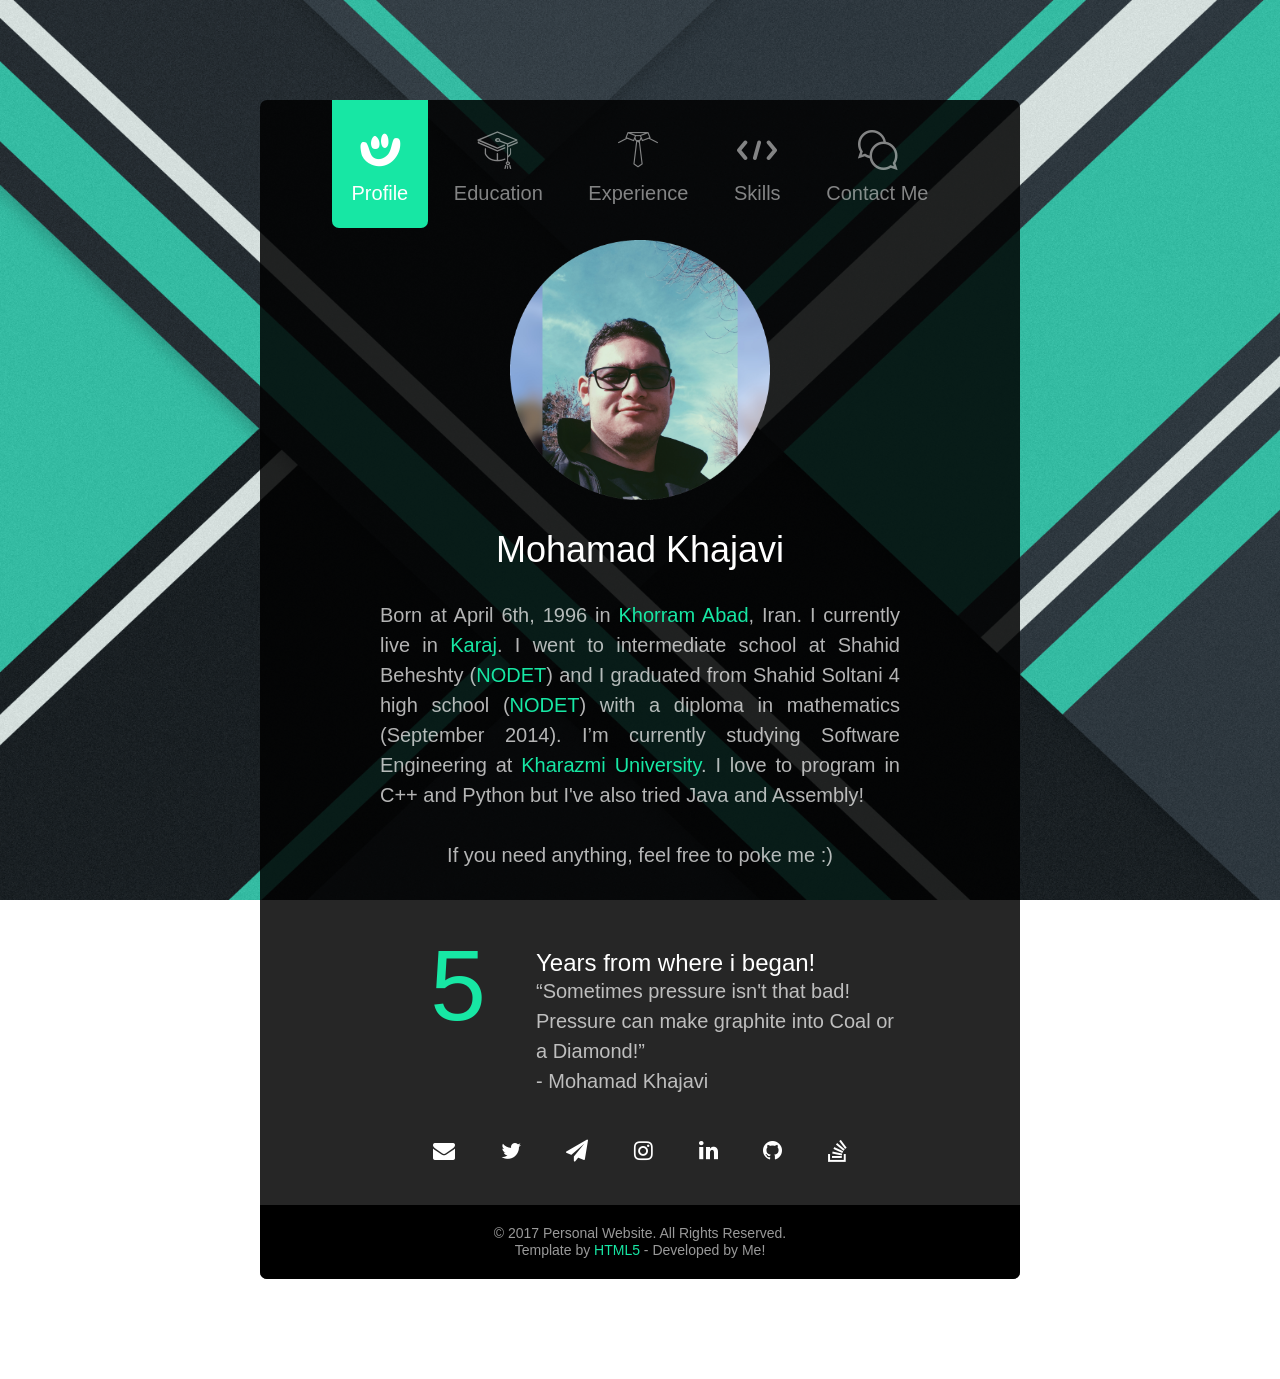
<file: __Old Versions/1 (2017-04-23)/index.html>
<!DOCTYPE html>
<!--[if lt IE 7]>      <html class="no-js lt-ie9 lt-ie8 lt-ie7"> <![endif]-->
<!--[if IE 7]>         <html class="no-js lt-ie9 lt-ie8"> <![endif]-->
<!--[if IE 8]>         <html class="no-js lt-ie9"> <![endif]-->
<!--[if gt IE 8]><!--> <html class="no-js"> <!--<![endif]-->
	<head>
	<meta charset="utf-8">
	<meta http-equiv="X-UA-Compatible" content="IE=edge">
	<title>&mdash; Mohamad Khajavi &mdash;</title>
	<meta name="viewport" content="width=device-width, initial-scale=1">
	<meta name="description" content="Mohamad Khajavi's Personal Website!" />
	<meta name="keywords" content="Mohamad,MohamadKh,MohamadKh75,Khajavi,Personal,Website,Morpheus,Morph,Morphy,محمد,خواجوی,محمدخواجوی" />
	<meta name="robots" content="ALL" />
	<meta name="author" content="MohamadKh75" />

  <!--
	//////////////////////////////////////////////////////

	FREE HTML5 TEMPLATE
	DESIGNED & DEVELOPED by FreeHTML5.co

	Website: 		http://freehtml5.co/
	Email: 			info@freehtml5.co

	//////////////////////////////////////////////////////
	 -->

  	<!-- Facebook and Twitter integration -->
	<meta property="og:title" content=""/>
	<meta property="og:image" content=""/>
	<meta property="og:url" content=""/>
	<meta property="og:site_name" content=""/>
	<meta property="og:description" content=""/>
	<meta name="twitter:title" content="" />
	<meta name="twitter:image" content="" />
	<meta name="twitter:url" content="" />
	<meta name="twitter:card" content="" />


	<link rel="shortcut icon" href="favicon.ico">

	<!-- <link href='https://fonts.googleapis.com/css?family=Work+Sans:400,300,600,400italic,700' rel='stylesheet' type='text/css'> -->

	<!-- Animate.css -->
	<link rel="stylesheet" href="css/animate.css">
	<!-- Icomoon Icon Fonts-->
	<link rel="stylesheet" href="css/icomoon.css">
	<!-- MohamadKh75 Icon Fonts-->
	<link rel="stylesheet" href="css/mohamadkh75.css">
	<!-- Bootstrap  -->
	<link rel="stylesheet" href="css/bootstrap.css">
	<!-- Theme style  -->
	<link rel="stylesheet" href="css/style.css">

	<!-- Modernizr JS -->
	<script src="js/modernizr-2.6.2.min.js"></script>
	<!-- FOR IE9 below -->
	<!--[if lt IE 9]>
	<script src="js/respond.min.js"></script>
	<![endif]-->

	</head>
	<body style="background-image: url(images/bg_img.png);">

	<div id="fh5co-main">
		<div class="fh5co-tab-wrap">
			<ul class="fh5co-tab-menu">
				<li class="active"><a href="#" data-tab="1"><span class="my-icon my-icon-smile"></span><span class="menu-text">Profile</span></a></li>
				<li><a href="#" data-tab="2"><span class="my-icon my-icon-edu"></span><span class="menu-text">Education</span></a></li>
				<li><a href="#" data-tab="3"><span class="my-icon my-icon-tie"></span><span class="menu-text">Experience</span></a></li>
				<li><a href="#" data-tab="4" data-pie="yes"><span class="my-icon my-icon-code"></span><span class="menu-text">Skills</span></a></li>
				<li><a href="#" data-tab="5" data-pie="yes"><span class="my-icon my-icon-contact-us"></span><span class="menu-text">Contact Me</span></a></li>
			</ul>
			<div class="fh5co-tab-content active" data-content="1">
				<div class="fh5co-content-inner text-center">
					<div class="row row-bottom-padded-sm">
						<div class="col-md-12">
							<figure>
								<img src="images/profile_img.png" alt="My Picture" title="It's Me :)" width=50% height=50%>
							</figure>
							<h1>Mohamad Khajavi</h1>
							<p style="text-align:justify">
									Born at April 6th, 1996 in <a href="https://www.google.com/maps/place/Khorramabad,+Lorestan+Province/" title="See it in Google Map!" target="_blank">Khorram Abad</a>, Iran.
									I currently live in <a href="https://www.google.com/maps/place/Karaj,+Alborz+Province/" title="See it in Google Map!" target="_blank">Karaj</a>. I went to intermediate school at Shahid Beheshty (<a title="i.e. National Organization for Development of Exceptional Talents">NODET</a>)
									and I graduated from Shahid Soltani 4 high school (<a title="i.e. National Organization for Development of Exceptional Talents">NODET</a>) with a diploma in mathematics (September 2014).
									I’m currently studying Software Engineering at <a href="http://khu.ac.ir/" title="Official Website" target="_blank">Kharazmi University</a>. I love to program in C++ and Python but I've also tried Java and Assembly!
									<br><center>If you need anything, feel free to poke me :)</center><br>
							</p>
						</div>
					</div>
					<div class="row">
						<div class="col-md-12 fh5co-counter">
							<div class="fh5co-number fh5co-left">5</div>
							<div class="fh5co-text">
								<h3 class="border-bottom">Years from where i began!</h3>
								<p>“Sometimes pressure isn't that bad! Pressure can make graphite into Coal or a Diamond!”<br>- Mohamad Khajavi</p>
							</div>
						</div>
					</div>
					<ul class="fh5co-social">
						<li><a href="mailto:khajavi_mohamad@yahoo.com?Subject=From%20Your%20Site!" title="Email Me!" target="_top"><i class="icon-envelope"></i></a></li>
						<li><a href="https://twitter.com/MohamadKh75" title="Twitter" target="_blank"><i class="icon-twitter"></i></a></li>
						<li><a href="http://t.me/MohamadKh75" title="Telegram" target="_blank"><i class="icon-paper-plane"></i></a></li>
						<li><a href="https://www.instagram.com/MohamadKh75/" title="Instagram" target="_blank"><i class="icon-instagram"></i></a></li>
						<li><a href="https://linkedin.com/in/mohamad-khajavi-30b135b5" title="LinkedIn" target="_blank"><i class="icon-linkedin"></i></a></li>
						<li><a href="http://github.com/MohamadKh75" title="GitHub" target="_blank"><i class="icon-github"></i></a></li>
						<li><a href="http://stackoverflow.com/users/4565015/m-khajavi" title="Stack Overflow" target="_blank"><i class="icon-stack-overflow"></i></a></li>
					</ul>
				</div>
			</div>
			<div class="fh5co-tab-content" data-content="2">
				<div class="fh5co-content-inner">
					<div class="row">
						<div class="col-md-12">
							<p><center>“The more I learn, the more I realize how much I don't know.”</center></p>
							<p>&emsp; &mdash; Albert Einstein<br><br><p>
							<div class="fh5co-feature">
								<div class="fh5co-icon">
									<i class="icon-graduation-cap"></i>
								</div>
								<div class="fh5co-text">
									<h2>2016-2018</h2>
									<p><a>B.S.</a> Software Engineering &mdash; Amirkabir University of Technology &mdash; <a>GPA: 17.2/20</a></p>
								</div>
							</div>

							<div class="fh5co-feature">
								<div class="fh5co-icon">
									<i class="icon-graduation-cap"></i>
								</div>
								<div class="fh5co-text">
									<h2>2014-2016</h2>
									<p><a>B.S.</a> Software Engineering &mdash; Kharazmi University of Tehran &mdash; <a>GPA: 17.6/20</a></p>
								</div>
							</div>

							<div class="fh5co-feature">
								<div class="fh5co-icon">
									<i class="icon-graduation-cap"></i>
								</div>
								<div class="fh5co-text">
									<h2>2013-2014</h2>
									<p><a>Pre-university</a> Physics & Mathematics &mdash; Kamal Pre-university school &mdash; <a>GPA: 19.50/20</a></p>
								</div>
							</div>

							<div class="fh5co-feature">
								<div class="fh5co-icon">
									<i class="icon-graduation-cap"></i>
								</div>
								<div class="fh5co-text">
									<h2>2011-2013</h2>
									<p><a>Diploma</a> Physics & Mathematics &mdash; Kamal Highschool &mdash; <a>GPA: 19.54/20</a></p>
								</div>
							</div>
						</div>

					</div>
				</div>
			</div>
			<div class="fh5co-tab-content" data-content="3">
				<div class="fh5co-content-inner">
					<div class="row">
						<div class="col-md-12">
							<p><center>I have the privilege to work with these cool companies.<br><br></center></p>
							<div class="fh5co-feature">
								<div class="fh5co-icon">
									<i class="icon-black-tie"></i>
								</div>
								<div class="fh5co-text">
									<h2>2008 - Present</h2>
									<h3>XYZ Inc.</h3>
									<p>Far far away, behind the word mountains, far from the countries.</p>
								</div>
							</div>

							<div class="fh5co-feature">
								<div class="fh5co-icon">
									<i class="icon-black-tie"></i>
								</div>
								<div class="fh5co-text">
									<h2>2004-2008</h2>
									<h3>Previous Ltd Co.</h3>
									<p>Far far away, behind the word mountains, far from the countries.</p>
								</div>
							</div>

							<div class="fh5co-feature">
								<div class="fh5co-icon">
									<i class="icon-black-tie"></i>
								</div>
								<div class="fh5co-text">
									<h2>1999-2004</h2>
									<h3>Previous Ltd Co.</h3>
									<p>Far far away, behind the word mountains, far from the countries.</p>
								</div>
							</div>

						</div>

					</div>
				</div>
			</div>
			<div class="fh5co-tab-content" data-content="4">
				<div class="fh5co-content-inner">
					<div class="row">
						<div class="col-md-12">
							<p><center>“It's Just The Beginning!”<br><br></center></p>
						</div>
						&mdash;&mdash;&mdash;&mdash;&mdash;
						<div class="col-md-12">
							<p><center>“It's Just The Beginning!”<br><br></center></p>
						</div>

						<div class="col-md-4 col-sm-6 col-xs-12 text-center">
							<div class="chart" data-percent="80"><span><strong>C/C++</strong>85%</span></div>
						</div>
						<div class="col-md-4 col-sm-6 col-xs-12 text-center">
							<div class="chart" data-percent="50"><span><strong>Python</strong>50%</span></div>
						</div>
						<div class="col-md-4 col-sm-6 col-xs-12 text-center">
							<div class="chart" data-percent="30"><span><strong>Java</strong>30%</span></div>
						</div>
						<div class="col-md-4 col-sm-6 col-xs-12 text-center">
							<div class="chart" data-percent="20"><span><strong>HTML/CSS</strong>20%</span></div>
						</div>
						<div class="col-md-4 col-sm-6 col-xs-12 text-center">
							<div class="chart" data-percent="10"><span><strong>Assembly</strong>10%</span></div>
						</div>
						<div class="col-md-4 col-sm-6 col-xs-12 text-center">
							<div class="chart" data-percent="10"><span><strong>MySQL</strong>10%</span></div>
						</div>

					</div>



					<div class="row">
						<div class="col-md-12">
							<p><center>Blah blah blah<br><br></center></p>
						</div>

						<div class="col-md-4 col-sm-6 col-xs-12 text-center">
							<div class="chart" data-percent="80"><span><strong>C/C++</strong>80%</span></div>
						</div>
						<div class="col-md-4 col-sm-6 col-xs-12 text-center">
							<div class="chart" data-percent="50"><span><strong>Python</strong>50%</span></div>
						</div>
						<div class="col-md-4 col-sm-6 col-xs-12 text-center">
							<div class="chart" data-percent="30"><span><strong>Java</strong>30%</span></div>
						</div>
						<div class="col-md-4 col-sm-6 col-xs-12 text-center">
							<div class="chart" data-percent="20"><span><strong>HTML/CSS</strong>20%</span></div>
						</div>
						<div class="col-md-4 col-sm-6 col-xs-12 text-center">
							<div class="chart" data-percent="10"><span><strong>Assembly</strong>10%</span></div>
						</div>
						<div class="col-md-4 col-sm-6 col-xs-12 text-center">
							<div class="chart" data-percent="10"><span><strong>MySQL</strong>10%</span></div>
						</div>

					</div>



				</div>
			</div>

			<div class="fh5co-tab-content" data-content="5">
			<div class="fh5co-content-inner">
			<p class="text-justify"><center>If You Need Anything, Feel Free To Poke Me :)<br><br></center></p>
					<form method="post" action="contact.php">
					<div class="form-group">
					   <label for="name">Name:</label>
					   <input name="name" type="text" class="form-control" placeholder="What is your beautiful name!?" required>
					</div>
					<div class="form-group">
					   <label for="name">Email:</label>
					   <input name="email" type="email" class="form-control" placeholder="And your email address?" required>
					</div>
					<div class="form-group">
					   <label for="name">Subject:</label>
					   <input name="subject" type="text" class="form-control" placeholder="Subject?" required>
					</div>
					<div class="form-group">
					   <label for="name">Message:</label>
					   <textarea name="message" class="form-control" rows="3"></textarea>
					</div>
					<button class="btn btn-green btn-block" name="submit">Submit</button>
					</form>
			</div>
			</div>
		</div>
		<footer id="fh5co-footer">
			<div class="row">
				<div class="col-md-6 col-md-offset-3 text-center">
					<small>
						&copy; 2017 Personal Website. All Rights Reserved. <span class="fh5co-author">
						Template by <a href="http://freehtml5.co" target="_blank">HTML5</a> - Developed by Me!</span>
					</small>
				</div>
			</div>
		</footer>
	</div>

	<!-- jQuery -->
	<script src="js/jquery.min.js"></script>
	<!-- jQuery Easing -->
	<script src="js/jquery.easing.1.3.js"></script>
	<!-- Bootstrap -->
	<script src="js/bootstrap.min.js"></script>
	<!-- Waypoints -->
	<script src="js/jquery.waypoints.min.js"></script>
	<!-- Easy PieChart -->
	<script src="js/jquery.easypiechart.min.js"></script>
	<!-- MAIN JS -->
	<script src="js/main.js"></script>

	</body>
</html>
</file>
<file: __Old Versions/1 (2017-04-23)/css/icomoon.css>
@font-face {
    font-family: 'icomoon';
    src:    url('fonts/icomoon.eot?195opb');
    src:    url('fonts/icomoon.eot?195opb#iefix') format('embedded-opentype'),
        url('fonts/icomoon.ttf?195opb') format('truetype'),
        url('fonts/icomoon.woff?195opb') format('woff'),
        url('fonts/icomoon.svg?195opb#icomoon') format('svg');
    font-weight: normal;
    font-style: normal;
}

[class^="icon-"], [class*=" icon-"] {
    /* use !important to prevent issues with browser extensions that change fonts */
    font-family: 'icomoon' !important;
    speak: none;
    font-style: normal;
    font-weight: normal;
    font-variant: normal;
    text-transform: none;
    line-height: 1;

    /* Better Font Rendering =========== */
    -webkit-font-smoothing: antialiased;
    -moz-osx-font-smoothing: grayscale;
}

.icon-glass:before {
    content: "\f000";
}
.icon-music:before {
    content: "\f001";
}
.icon-search:before {
    content: "\f002";
}
.icon-envelope-o:before {
    content: "\f003";
}
.icon-heart:before {
    content: "\f004";
}
.icon-star:before {
    content: "\f005";
}
.icon-star-o:before {
    content: "\f006";
}
.icon-user:before {
    content: "\f007";
}
.icon-film:before {
    content: "\f008";
}
.icon-th-large:before {
    content: "\f009";
}
.icon-th:before {
    content: "\f00a";
}
.icon-th-list:before {
    content: "\f00b";
}
.icon-check:before {
    content: "\f00c";
}
.icon-close:before {
    content: "\f00d";
}
.icon-remove:before {
    content: "\f00d";
}
.icon-times:before {
    content: "\f00d";
}
.icon-search-plus:before {
    content: "\f00e";
}
.icon-search-minus:before {
    content: "\f010";
}
.icon-power-off:before {
    content: "\f011";
}
.icon-signal:before {
    content: "\f012";
}
.icon-cog:before {
    content: "\f013";
}
.icon-gear:before {
    content: "\f013";
}
.icon-trash-o:before {
    content: "\f014";
}
.icon-home:before {
    content: "\f015";
}
.icon-file-o:before {
    content: "\f016";
}
.icon-clock-o:before {
    content: "\f017";
}
.icon-road:before {
    content: "\f018";
}
.icon-download:before {
    content: "\f019";
}
.icon-arrow-circle-o-down:before {
    content: "\f01a";
}
.icon-arrow-circle-o-up:before {
    content: "\f01b";
}
.icon-inbox:before {
    content: "\f01c";
}
.icon-play-circle-o:before {
    content: "\f01d";
}
.icon-repeat:before {
    content: "\f01e";
}
.icon-rotate-right:before {
    content: "\f01e";
}
.icon-refresh:before {
    content: "\f021";
}
.icon-list-alt:before {
    content: "\f022";
}
.icon-lock:before {
    content: "\f023";
}
.icon-flag:before {
    content: "\f024";
}
.icon-headphones:before {
    content: "\f025";
}
.icon-volume-off:before {
    content: "\f026";
}
.icon-volume-down:before {
    content: "\f027";
}
.icon-volume-up:before {
    content: "\f028";
}
.icon-qrcode:before {
    content: "\f029";
}
.icon-barcode:before {
    content: "\f02a";
}
.icon-tag:before {
    content: "\f02b";
}
.icon-tags:before {
    content: "\f02c";
}
.icon-book:before {
    content: "\f02d";
}
.icon-bookmark:before {
    content: "\f02e";
}
.icon-print:before {
    content: "\f02f";
}
.icon-camera:before {
    content: "\f030";
}
.icon-font:before {
    content: "\f031";
}
.icon-bold:before {
    content: "\f032";
}
.icon-italic:before {
    content: "\f033";
}
.icon-text-height:before {
    content: "\f034";
}
.icon-text-width:before {
    content: "\f035";
}
.icon-align-left:before {
    content: "\f036";
}
.icon-align-center:before {
    content: "\f037";
}
.icon-align-right:before {
    content: "\f038";
}
.icon-align-justify:before {
    content: "\f039";
}
.icon-list:before {
    content: "\f03a";
}
.icon-dedent:before {
    content: "\f03b";
}
.icon-outdent:before {
    content: "\f03b";
}
.icon-indent:before {
    content: "\f03c";
}
.icon-video-camera:before {
    content: "\f03d";
}
.icon-image:before {
    content: "\f03e";
}
.icon-photo:before {
    content: "\f03e";
}
.icon-picture-o:before {
    content: "\f03e";
}
.icon-pencil:before {
    content: "\f040";
}
.icon-map-marker:before {
    content: "\f041";
}
.icon-adjust:before {
    content: "\f042";
}
.icon-tint:before {
    content: "\f043";
}
.icon-edit:before {
    content: "\f044";
}
.icon-pencil-square-o:before {
    content: "\f044";
}
.icon-share-square-o:before {
    content: "\f045";
}
.icon-check-square-o:before {
    content: "\f046";
}
.icon-arrows:before {
    content: "\f047";
}
.icon-step-backward:before {
    content: "\f048";
}
.icon-fast-backward:before {
    content: "\f049";
}
.icon-backward:before {
    content: "\f04a";
}
.icon-play:before {
    content: "\f04b";
}
.icon-pause:before {
    content: "\f04c";
}
.icon-stop:before {
    content: "\f04d";
}
.icon-forward:before {
    content: "\f04e";
}
.icon-fast-forward:before {
    content: "\f050";
}
.icon-step-forward:before {
    content: "\f051";
}
.icon-eject:before {
    content: "\f052";
}
.icon-chevron-left:before {
    content: "\f053";
}
.icon-chevron-right:before {
    content: "\f054";
}
.icon-plus-circle:before {
    content: "\f055";
}
.icon-minus-circle:before {
    content: "\f056";
}
.icon-times-circle:before {
    content: "\f057";
}
.icon-check-circle:before {
    content: "\f058";
}
.icon-question-circle:before {
    content: "\f059";
}
.icon-info-circle:before {
    content: "\f05a";
}
.icon-crosshairs:before {
    content: "\f05b";
}
.icon-times-circle-o:before {
    content: "\f05c";
}
.icon-check-circle-o:before {
    content: "\f05d";
}
.icon-ban:before {
    content: "\f05e";
}
.icon-arrow-left:before {
    content: "\f060";
}
.icon-arrow-right:before {
    content: "\f061";
}
.icon-arrow-up:before {
    content: "\f062";
}
.icon-arrow-down:before {
    content: "\f063";
}
.icon-mail-forward:before {
    content: "\f064";
}
.icon-share:before {
    content: "\f064";
}
.icon-expand:before {
    content: "\f065";
}
.icon-compress:before {
    content: "\f066";
}
.icon-plus:before {
    content: "\f067";
}
.icon-minus:before {
    content: "\f068";
}
.icon-asterisk:before {
    content: "\f069";
}
.icon-exclamation-circle:before {
    content: "\f06a";
}
.icon-gift:before {
    content: "\f06b";
}
.icon-leaf:before {
    content: "\f06c";
}
.icon-fire:before {
    content: "\f06d";
}
.icon-eye:before {
    content: "\f06e";
}
.icon-eye-slash:before {
    content: "\f070";
}
.icon-exclamation-triangle:before {
    content: "\f071";
}
.icon-warning:before {
    content: "\f071";
}
.icon-plane:before {
    content: "\f072";
}
.icon-calendar:before {
    content: "\f073";
}
.icon-random:before {
    content: "\f074";
}
.icon-comment:before {
    content: "\f075";
}
.icon-magnet:before {
    content: "\f076";
}
.icon-chevron-up:before {
    content: "\f077";
}
.icon-chevron-down:before {
    content: "\f078";
}
.icon-retweet:before {
    content: "\f079";
}
.icon-shopping-cart:before {
    content: "\f07a";
}
.icon-folder:before {
    content: "\f07b";
}
.icon-folder-open:before {
    content: "\f07c";
}
.icon-arrows-v:before {
    content: "\f07d";
}
.icon-arrows-h:before {
    content: "\f07e";
}
.icon-bar-chart:before {
    content: "\f080";
}
.icon-bar-chart-o:before {
    content: "\f080";
}
.icon-twitter-square:before {
    content: "\f081";
}
.icon-facebook-square:before {
    content: "\f082";
}
.icon-camera-retro:before {
    content: "\f083";
}
.icon-key:before {
    content: "\f084";
}
.icon-cogs:before {
    content: "\f085";
}
.icon-gears:before {
    content: "\f085";
}
.icon-comments:before {
    content: "\f086";
}
.icon-thumbs-o-up:before {
    content: "\f087";
}
.icon-thumbs-o-down:before {
    content: "\f088";
}
.icon-star-half:before {
    content: "\f089";
}
.icon-heart-o:before {
    content: "\f08a";
}
.icon-sign-out:before {
    content: "\f08b";
}
.icon-linkedin-square:before {
    content: "\f08c";
}
.icon-thumb-tack:before {
    content: "\f08d";
}
.icon-external-link:before {
    content: "\f08e";
}
.icon-sign-in:before {
    content: "\f090";
}
.icon-trophy:before {
    content: "\f091";
}
.icon-github-square:before {
    content: "\f092";
}
.icon-upload:before {
    content: "\f093";
}
.icon-lemon-o:before {
    content: "\f094";
}
.icon-phone:before {
    content: "\f095";
}
.icon-square-o:before {
    content: "\f096";
}
.icon-bookmark-o:before {
    content: "\f097";
}
.icon-phone-square:before {
    content: "\f098";
}
.icon-twitter:before {
    content: "\f099";
}
.icon-facebook:before {
    content: "\f09a";
}
.icon-facebook-f:before {
    content: "\f09a";
}
.icon-github:before {
    content: "\f09b";
}
.icon-unlock:before {
    content: "\f09c";
}
.icon-credit-card:before {
    content: "\f09d";
}
.icon-feed:before {
    content: "\f09e";
}
.icon-rss:before {
    content: "\f09e";
}
.icon-hdd-o:before {
    content: "\f0a0";
}
.icon-bullhorn:before {
    content: "\f0a1";
}
.icon-bell-o:before {
    content: "\f0a2";
}
.icon-certificate:before {
    content: "\f0a3";
}
.icon-hand-o-right:before {
    content: "\f0a4";
}
.icon-hand-o-left:before {
    content: "\f0a5";
}
.icon-hand-o-up:before {
    content: "\f0a6";
}
.icon-hand-o-down:before {
    content: "\f0a7";
}
.icon-arrow-circle-left:before {
    content: "\f0a8";
}
.icon-arrow-circle-right:before {
    content: "\f0a9";
}
.icon-arrow-circle-up:before {
    content: "\f0aa";
}
.icon-arrow-circle-down:before {
    content: "\f0ab";
}
.icon-globe:before {
    content: "\f0ac";
}
.icon-wrench:before {
    content: "\f0ad";
}
.icon-tasks:before {
    content: "\f0ae";
}
.icon-filter:before {
    content: "\f0b0";
}
.icon-briefcase:before {
    content: "\f0b1";
}
.icon-arrows-alt:before {
    content: "\f0b2";
}
.icon-group:before {
    content: "\f0c0";
}
.icon-users:before {
    content: "\f0c0";
}
.icon-chain:before {
    content: "\f0c1";
}
.icon-link:before {
    content: "\f0c1";
}
.icon-cloud:before {
    content: "\f0c2";
}
.icon-flask:before {
    content: "\f0c3";
}
.icon-cut:before {
    content: "\f0c4";
}
.icon-scissors:before {
    content: "\f0c4";
}
.icon-copy:before {
    content: "\f0c5";
}
.icon-files-o:before {
    content: "\f0c5";
}
.icon-paperclip:before {
    content: "\f0c6";
}
.icon-floppy-o:before {
    content: "\f0c7";
}
.icon-save:before {
    content: "\f0c7";
}
.icon-square:before {
    content: "\f0c8";
}
.icon-bars:before {
    content: "\f0c9";
}
.icon-navicon:before {
    content: "\f0c9";
}
.icon-reorder:before {
    content: "\f0c9";
}
.icon-list-ul:before {
    content: "\f0ca";
}
.icon-list-ol:before {
    content: "\f0cb";
}
.icon-strikethrough:before {
    content: "\f0cc";
}
.icon-underline:before {
    content: "\f0cd";
}
.icon-table:before {
    content: "\f0ce";
}
.icon-magic:before {
    content: "\f0d0";
}
.icon-truck:before {
    content: "\f0d1";
}
.icon-pinterest:before {
    content: "\f0d2";
}
.icon-pinterest-square:before {
    content: "\f0d3";
}
.icon-google-plus-square:before {
    content: "\f0d4";
}
.icon-google-plus:before {
    content: "\f0d5";
}
.icon-money:before {
    content: "\f0d6";
}
.icon-caret-down:before {
    content: "\f0d7";
}
.icon-caret-up:before {
    content: "\f0d8";
}
.icon-caret-left:before {
    content: "\f0d9";
}
.icon-caret-right:before {
    content: "\f0da";
}
.icon-columns:before {
    content: "\f0db";
}
.icon-sort:before {
    content: "\f0dc";
}
.icon-unsorted:before {
    content: "\f0dc";
}
.icon-sort-desc:before {
    content: "\f0dd";
}
.icon-sort-down:before {
    content: "\f0dd";
}
.icon-sort-asc:before {
    content: "\f0de";
}
.icon-sort-up:before {
    content: "\f0de";
}
.icon-envelope:before {
    content: "\f0e0";
}
.icon-linkedin:before {
    content: "\f0e1";
}
.icon-rotate-left:before {
    content: "\f0e2";
}
.icon-undo:before {
    content: "\f0e2";
}
.icon-gavel:before {
    content: "\f0e3";
}
.icon-legal:before {
    content: "\f0e3";
}
.icon-dashboard:before {
    content: "\f0e4";
}
.icon-tachometer:before {
    content: "\f0e4";
}
.icon-comment-o:before {
    content: "\f0e5";
}
.icon-comments-o:before {
    content: "\f0e6";
}
.icon-bolt:before {
    content: "\f0e7";
}
.icon-flash:before {
    content: "\f0e7";
}
.icon-sitemap:before {
    content: "\f0e8";
}
.icon-umbrella:before {
    content: "\f0e9";
}
.icon-clipboard:before {
    content: "\f0ea";
}
.icon-paste:before {
    content: "\f0ea";
}
.icon-lightbulb-o:before {
    content: "\f0eb";
}
.icon-exchange:before {
    content: "\f0ec";
}
.icon-cloud-download:before {
    content: "\f0ed";
}
.icon-cloud-upload:before {
    content: "\f0ee";
}
.icon-user-md:before {
    content: "\f0f0";
}
.icon-stethoscope:before {
    content: "\f0f1";
}
.icon-suitcase:before {
    content: "\f0f2";
}
.icon-bell:before {
    content: "\f0f3";
}
.icon-coffee:before {
    content: "\f0f4";
}
.icon-cutlery:before {
    content: "\f0f5";
}
.icon-file-text-o:before {
    content: "\f0f6";
}
.icon-building-o:before {
    content: "\f0f7";
}
.icon-hospital-o:before {
    content: "\f0f8";
}
.icon-ambulance:before {
    content: "\f0f9";
}
.icon-medkit:before {
    content: "\f0fa";
}
.icon-fighter-jet:before {
    content: "\f0fb";
}
.icon-beer:before {
    content: "\f0fc";
}
.icon-h-square:before {
    content: "\f0fd";
}
.icon-plus-square:before {
    content: "\f0fe";
}
.icon-angle-double-left:before {
    content: "\f100";
}
.icon-angle-double-right:before {
    content: "\f101";
}
.icon-angle-double-up:before {
    content: "\f102";
}
.icon-angle-double-down:before {
    content: "\f103";
}
.icon-angle-left:before {
    content: "\f104";
}
.icon-angle-right:before {
    content: "\f105";
}
.icon-angle-up:before {
    content: "\f106";
}
.icon-angle-down:before {
    content: "\f107";
}
.icon-desktop:before {
    content: "\f108";
}
.icon-laptop:before {
    content: "\f109";
}
.icon-tablet:before {
    content: "\f10a";
}
.icon-mobile:before {
    content: "\f10b";
}
.icon-mobile-phone:before {
    content: "\f10b";
}
.icon-circle-o:before {
    content: "\f10c";
}
.icon-quote-left:before {
    content: "\f10d";
}
.icon-quote-right:before {
    content: "\f10e";
}
.icon-spinner:before {
    content: "\f110";
}
.icon-circle:before {
    content: "\f111";
}
.icon-mail-reply:before {
    content: "\f112";
}
.icon-reply:before {
    content: "\f112";
}
.icon-github-alt:before {
    content: "\f113";
}
.icon-folder-o:before {
    content: "\f114";
}
.icon-folder-open-o:before {
    content: "\f115";
}
.icon-smile-o:before {
    content: "\f118";
}
.icon-frown-o:before {
    content: "\f119";
}
.icon-meh-o:before {
    content: "\f11a";
}
.icon-gamepad:before {
    content: "\f11b";
}
.icon-keyboard-o:before {
    content: "\f11c";
}
.icon-flag-o:before {
    content: "\f11d";
}
.icon-flag-checkered:before {
    content: "\f11e";
}
.icon-terminal:before {
    content: "\f120";
}
.icon-code:before {
    content: "\f121";
}
.icon-mail-reply-all:before {
    content: "\f122";
}
.icon-reply-all:before {
    content: "\f122";
}
.icon-star-half-empty:before {
    content: "\f123";
}
.icon-star-half-full:before {
    content: "\f123";
}
.icon-star-half-o:before {
    content: "\f123";
}
.icon-location-arrow:before {
    content: "\f124";
}
.icon-crop:before {
    content: "\f125";
}
.icon-code-fork:before {
    content: "\f126";
}
.icon-chain-broken:before {
    content: "\f127";
}
.icon-unlink:before {
    content: "\f127";
}
.icon-question:before {
    content: "\f128";
}
.icon-info:before {
    content: "\f129";
}
.icon-exclamation:before {
    content: "\f12a";
}
.icon-superscript:before {
    content: "\f12b";
}
.icon-subscript:before {
    content: "\f12c";
}
.icon-eraser:before {
    content: "\f12d";
}
.icon-puzzle-piece:before {
    content: "\f12e";
}
.icon-microphone:before {
    content: "\f130";
}
.icon-microphone-slash:before {
    content: "\f131";
}
.icon-shield:before {
    content: "\f132";
}
.icon-calendar-o:before {
    content: "\f133";
}
.icon-fire-extinguisher:before {
    content: "\f134";
}
.icon-rocket:before {
    content: "\f135";
}
.icon-maxcdn:before {
    content: "\f136";
}
.icon-chevron-circle-left:before {
    content: "\f137";
}
.icon-chevron-circle-right:before {
    content: "\f138";
}
.icon-chevron-circle-up:before {
    content: "\f139";
}
.icon-chevron-circle-down:before {
    content: "\f13a";
}
.icon-html5:before {
    content: "\f13b";
}
.icon-css3:before {
    content: "\f13c";
}
.icon-anchor:before {
    content: "\f13d";
}
.icon-unlock-alt:before {
    content: "\f13e";
}
.icon-bullseye:before {
    content: "\f140";
}
.icon-ellipsis-h:before {
    content: "\f141";
}
.icon-ellipsis-v:before {
    content: "\f142";
}
.icon-rss-square:before {
    content: "\f143";
}
.icon-play-circle:before {
    content: "\f144";
}
.icon-ticket:before {
    content: "\f145";
}
.icon-minus-square:before {
    content: "\f146";
}
.icon-minus-square-o:before {
    content: "\f147";
}
.icon-level-up:before {
    content: "\f148";
}
.icon-level-down:before {
    content: "\f149";
}
.icon-check-square:before {
    content: "\f14a";
}
.icon-pencil-square:before {
    content: "\f14b";
}
.icon-external-link-square:before {
    content: "\f14c";
}
.icon-share-square:before {
    content: "\f14d";
}
.icon-compass:before {
    content: "\f14e";
}
.icon-caret-square-o-down:before {
    content: "\f150";
}
.icon-toggle-down:before {
    content: "\f150";
}
.icon-caret-square-o-up:before {
    content: "\f151";
}
.icon-toggle-up:before {
    content: "\f151";
}
.icon-caret-square-o-right:before {
    content: "\f152";
}
.icon-toggle-right:before {
    content: "\f152";
}
.icon-eur:before {
    content: "\f153";
}
.icon-euro:before {
    content: "\f153";
}
.icon-gbp:before {
    content: "\f154";
}
.icon-dollar:before {
    content: "\f155";
}
.icon-usd:before {
    content: "\f155";
}
.icon-inr:before {
    content: "\f156";
}
.icon-rupee:before {
    content: "\f156";
}
.icon-cny:before {
    content: "\f157";
}
.icon-jpy:before {
    content: "\f157";
}
.icon-rmb:before {
    content: "\f157";
}
.icon-yen:before {
    content: "\f157";
}
.icon-rouble:before {
    content: "\f158";
}
.icon-rub:before {
    content: "\f158";
}
.icon-ruble:before {
    content: "\f158";
}
.icon-krw:before {
    content: "\f159";
}
.icon-won:before {
    content: "\f159";
}
.icon-bitcoin:before {
    content: "\f15a";
}
.icon-btc:before {
    content: "\f15a";
}
.icon-file:before {
    content: "\f15b";
}
.icon-file-text:before {
    content: "\f15c";
}
.icon-sort-alpha-asc:before {
    content: "\f15d";
}
.icon-sort-alpha-desc:before {
    content: "\f15e";
}
.icon-sort-amount-asc:before {
    content: "\f160";
}
.icon-sort-amount-desc:before {
    content: "\f161";
}
.icon-sort-numeric-asc:before {
    content: "\f162";
}
.icon-sort-numeric-desc:before {
    content: "\f163";
}
.icon-thumbs-up:before {
    content: "\f164";
}
.icon-thumbs-down:before {
    content: "\f165";
}
.icon-youtube-square:before {
    content: "\f166";
}
.icon-youtube:before {
    content: "\f167";
}
.icon-xing:before {
    content: "\f168";
}
.icon-xing-square:before {
    content: "\f169";
}
.icon-youtube-play:before {
    content: "\f16a";
}
.icon-dropbox:before {
    content: "\f16b";
}
.icon-stack-overflow:before {
    content: "\f16c";
}
.icon-instagram:before {
    content: "\f16d";
}
.icon-flickr:before {
    content: "\f16e";
}
.icon-adn:before {
    content: "\f170";
}
.icon-bitbucket:before {
    content: "\f171";
}
.icon-bitbucket-square:before {
    content: "\f172";
}
.icon-tumblr:before {
    content: "\f173";
}
.icon-tumblr-square:before {
    content: "\f174";
}
.icon-long-arrow-down:before {
    content: "\f175";
}
.icon-long-arrow-up:before {
    content: "\f176";
}
.icon-long-arrow-left:before {
    content: "\f177";
}
.icon-long-arrow-right:before {
    content: "\f178";
}
.icon-apple:before {
    content: "\f179";
}
.icon-windows:before {
    content: "\f17a";
}
.icon-android:before {
    content: "\f17b";
}
.icon-linux:before {
    content: "\f17c";
}
.icon-dribbble:before {
    content: "\f17d";
}
.icon-skype:before {
    content: "\f17e";
}
.icon-foursquare:before {
    content: "\f180";
}
.icon-trello:before {
    content: "\f181";
}
.icon-female:before {
    content: "\f182";
}
.icon-male:before {
    content: "\f183";
}
.icon-gittip:before {
    content: "\f184";
}
.icon-gratipay:before {
    content: "\f184";
}
.icon-sun-o:before {
    content: "\f185";
}
.icon-moon-o:before {
    content: "\f186";
}
.icon-archive:before {
    content: "\f187";
}
.icon-bug:before {
    content: "\f188";
}
.icon-vk:before {
    content: "\f189";
}
.icon-weibo:before {
    content: "\f18a";
}
.icon-renren:before {
    content: "\f18b";
}
.icon-pagelines:before {
    content: "\f18c";
}
.icon-stack-exchange:before {
    content: "\f18d";
}
.icon-arrow-circle-o-right:before {
    content: "\f18e";
}
.icon-arrow-circle-o-left:before {
    content: "\f190";
}
.icon-caret-square-o-left:before {
    content: "\f191";
}
.icon-toggle-left:before {
    content: "\f191";
}
.icon-dot-circle-o:before {
    content: "\f192";
}
.icon-wheelchair:before {
    content: "\f193";
}
.icon-vimeo-square:before {
    content: "\f194";
}
.icon-try:before {
    content: "\f195";
}
.icon-turkish-lira:before {
    content: "\f195";
}
.icon-plus-square-o:before {
    content: "\f196";
}
.icon-space-shuttle:before {
    content: "\f197";
}
.icon-slack:before {
    content: "\f198";
}
.icon-envelope-square:before {
    content: "\f199";
}
.icon-wordpress:before {
    content: "\f19a";
}
.icon-openid:before {
    content: "\f19b";
}
.icon-bank:before {
    content: "\f19c";
}
.icon-institution:before {
    content: "\f19c";
}
.icon-university:before {
    content: "\f19c";
}
.icon-graduation-cap:before {
    content: "\f19d";
}
.icon-mortar-board:before {
    content: "\f19d";
}
.icon-yahoo:before {
    content: "\f19e";
}
.icon-google:before {
    content: "\f1a0";
}
.icon-reddit:before {
    content: "\f1a1";
}
.icon-reddit-square:before {
    content: "\f1a2";
}
.icon-stumbleupon-circle:before {
    content: "\f1a3";
}
.icon-stumbleupon:before {
    content: "\f1a4";
}
.icon-delicious:before {
    content: "\f1a5";
}
.icon-digg:before {
    content: "\f1a6";
}
.icon-pied-piper-pp:before {
    content: "\f1a7";
}
.icon-pied-piper-alt:before {
    content: "\f1a8";
}
.icon-drupal:before {
    content: "\f1a9";
}
.icon-joomla:before {
    content: "\f1aa";
}
.icon-language:before {
    content: "\f1ab";
}
.icon-fax:before {
    content: "\f1ac";
}
.icon-building:before {
    content: "\f1ad";
}
.icon-child:before {
    content: "\f1ae";
}
.icon-paw:before {
    content: "\f1b0";
}
.icon-spoon:before {
    content: "\f1b1";
}
.icon-cube:before {
    content: "\f1b2";
}
.icon-cubes:before {
    content: "\f1b3";
}
.icon-behance:before {
    content: "\f1b4";
}
.icon-behance-square:before {
    content: "\f1b5";
}
.icon-steam:before {
    content: "\f1b6";
}
.icon-steam-square:before {
    content: "\f1b7";
}
.icon-recycle:before {
    content: "\f1b8";
}
.icon-automobile:before {
    content: "\f1b9";
}
.icon-car:before {
    content: "\f1b9";
}
.icon-cab:before {
    content: "\f1ba";
}
.icon-taxi:before {
    content: "\f1ba";
}
.icon-tree:before {
    content: "\f1bb";
}
.icon-spotify:before {
    content: "\f1bc";
}
.icon-deviantart:before {
    content: "\f1bd";
}
.icon-soundcloud:before {
    content: "\f1be";
}
.icon-database:before {
    content: "\f1c0";
}
.icon-file-pdf-o:before {
    content: "\f1c1";
}
.icon-file-word-o:before {
    content: "\f1c2";
}
.icon-file-excel-o:before {
    content: "\f1c3";
}
.icon-file-powerpoint-o:before {
    content: "\f1c4";
}
.icon-file-image-o:before {
    content: "\f1c5";
}
.icon-file-photo-o:before {
    content: "\f1c5";
}
.icon-file-picture-o:before {
    content: "\f1c5";
}
.icon-file-archive-o:before {
    content: "\f1c6";
}
.icon-file-zip-o:before {
    content: "\f1c6";
}
.icon-file-audio-o:before {
    content: "\f1c7";
}
.icon-file-sound-o:before {
    content: "\f1c7";
}
.icon-file-movie-o:before {
    content: "\f1c8";
}
.icon-file-video-o:before {
    content: "\f1c8";
}
.icon-file-code-o:before {
    content: "\f1c9";
}
.icon-vine:before {
    content: "\f1ca";
}
.icon-codepen:before {
    content: "\f1cb";
}
.icon-jsfiddle:before {
    content: "\f1cc";
}
.icon-life-bouy:before {
    content: "\f1cd";
}
.icon-life-buoy:before {
    content: "\f1cd";
}
.icon-life-ring:before {
    content: "\f1cd";
}
.icon-life-saver:before {
    content: "\f1cd";
}
.icon-support:before {
    content: "\f1cd";
}
.icon-circle-o-notch:before {
    content: "\f1ce";
}
.icon-ra:before {
    content: "\f1d0";
}
.icon-rebel:before {
    content: "\f1d0";
}
.icon-resistance:before {
    content: "\f1d0";
}
.icon-empire:before {
    content: "\f1d1";
}
.icon-ge:before {
    content: "\f1d1";
}
.icon-git-square:before {
    content: "\f1d2";
}
.icon-git:before {
    content: "\f1d3";
}
.icon-hacker-news:before {
    content: "\f1d4";
}
.icon-y-combinator-square:before {
    content: "\f1d4";
}
.icon-yc-square:before {
    content: "\f1d4";
}
.icon-tencent-weibo:before {
    content: "\f1d5";
}
.icon-qq:before {
    content: "\f1d6";
}
.icon-wechat:before {
    content: "\f1d7";
}
.icon-weixin:before {
    content: "\f1d7";
}
.icon-paper-plane:before {
    content: "\f1d8";
}
.icon-send:before {
    content: "\f1d8";
}
.icon-paper-plane-o:before {
    content: "\f1d9";
}
.icon-send-o:before {
    content: "\f1d9";
}
.icon-history:before {
    content: "\f1da";
}
.icon-circle-thin:before {
    content: "\f1db";
}
.icon-header:before {
    content: "\f1dc";
}
.icon-paragraph:before {
    content: "\f1dd";
}
.icon-sliders:before {
    content: "\f1de";
}
.icon-share-alt:before {
    content: "\f1e0";
}
.icon-share-alt-square:before {
    content: "\f1e1";
}
.icon-bomb:before {
    content: "\f1e2";
}
.icon-futbol-o:before {
    content: "\f1e3";
}
.icon-soccer-ball-o:before {
    content: "\f1e3";
}
.icon-tty:before {
    content: "\f1e4";
}
.icon-binoculars:before {
    content: "\f1e5";
}
.icon-plug:before {
    content: "\f1e6";
}
.icon-slideshare:before {
    content: "\f1e7";
}
.icon-twitch:before {
    content: "\f1e8";
}
.icon-yelp:before {
    content: "\f1e9";
}
.icon-newspaper-o:before {
    content: "\f1ea";
}
.icon-wifi:before {
    content: "\f1eb";
}
.icon-calculator:before {
    content: "\f1ec";
}
.icon-paypal:before {
    content: "\f1ed";
}
.icon-google-wallet:before {
    content: "\f1ee";
}
.icon-cc-visa:before {
    content: "\f1f0";
}
.icon-cc-mastercard:before {
    content: "\f1f1";
}
.icon-cc-discover:before {
    content: "\f1f2";
}
.icon-cc-amex:before {
    content: "\f1f3";
}
.icon-cc-paypal:before {
    content: "\f1f4";
}
.icon-cc-stripe:before {
    content: "\f1f5";
}
.icon-bell-slash:before {
    content: "\f1f6";
}
.icon-bell-slash-o:before {
    content: "\f1f7";
}
.icon-trash:before {
    content: "\f1f8";
}
.icon-copyright:before {
    content: "\f1f9";
}
.icon-at:before {
    content: "\f1fa";
}
.icon-eyedropper:before {
    content: "\f1fb";
}
.icon-paint-brush:before {
    content: "\f1fc";
}
.icon-birthday-cake:before {
    content: "\f1fd";
}
.icon-area-chart:before {
    content: "\f1fe";
}
.icon-pie-chart:before {
    content: "\f200";
}
.icon-line-chart:before {
    content: "\f201";
}
.icon-lastfm:before {
    content: "\f202";
}
.icon-lastfm-square:before {
    content: "\f203";
}
.icon-toggle-off:before {
    content: "\f204";
}
.icon-toggle-on:before {
    content: "\f205";
}
.icon-bicycle:before {
    content: "\f206";
}
.icon-bus:before {
    content: "\f207";
}
.icon-ioxhost:before {
    content: "\f208";
}
.icon-angellist:before {
    content: "\f209";
}
.icon-cc:before {
    content: "\f20a";
}
.icon-ils:before {
    content: "\f20b";
}
.icon-shekel:before {
    content: "\f20b";
}
.icon-sheqel:before {
    content: "\f20b";
}
.icon-meanpath:before {
    content: "\f20c";
}
.icon-buysellads:before {
    content: "\f20d";
}
.icon-connectdevelop:before {
    content: "\f20e";
}
.icon-dashcube:before {
    content: "\f210";
}
.icon-forumbee:before {
    content: "\f211";
}
.icon-leanpub:before {
    content: "\f212";
}
.icon-sellsy:before {
    content: "\f213";
}
.icon-shirtsinbulk:before {
    content: "\f214";
}
.icon-simplybuilt:before {
    content: "\f215";
}
.icon-skyatlas:before {
    content: "\f216";
}
.icon-cart-plus:before {
    content: "\f217";
}
.icon-cart-arrow-down:before {
    content: "\f218";
}
.icon-diamond:before {
    content: "\f219";
}
.icon-ship:before {
    content: "\f21a";
}
.icon-user-secret:before {
    content: "\f21b";
}
.icon-motorcycle:before {
    content: "\f21c";
}
.icon-street-view:before {
    content: "\f21d";
}
.icon-heartbeat:before {
    content: "\f21e";
}
.icon-venus:before {
    content: "\f221";
}
.icon-mars:before {
    content: "\f222";
}
.icon-mercury:before {
    content: "\f223";
}
.icon-intersex:before {
    content: "\f224";
}
.icon-transgender:before {
    content: "\f224";
}
.icon-transgender-alt:before {
    content: "\f225";
}
.icon-venus-double:before {
    content: "\f226";
}
.icon-mars-double:before {
    content: "\f227";
}
.icon-venus-mars:before {
    content: "\f228";
}
.icon-mars-stroke:before {
    content: "\f229";
}
.icon-mars-stroke-v:before {
    content: "\f22a";
}
.icon-mars-stroke-h:before {
    content: "\f22b";
}
.icon-neuter:before {
    content: "\f22c";
}
.icon-genderless:before {
    content: "\f22d";
}
.icon-facebook-official:before {
    content: "\f230";
}
.icon-pinterest-p:before {
    content: "\f231";
}
.icon-whatsapp:before {
    content: "\f232";
}
.icon-server:before {
    content: "\f233";
}
.icon-user-plus:before {
    content: "\f234";
}
.icon-user-times:before {
    content: "\f235";
}
.icon-bed:before {
    content: "\f236";
}
.icon-hotel:before {
    content: "\f236";
}
.icon-viacoin:before {
    content: "\f237";
}
.icon-train:before {
    content: "\f238";
}
.icon-subway:before {
    content: "\f239";
}
.icon-medium:before {
    content: "\f23a";
}
.icon-y-combinator:before {
    content: "\f23b";
}
.icon-yc:before {
    content: "\f23b";
}
.icon-optin-monster:before {
    content: "\f23c";
}
.icon-opencart:before {
    content: "\f23d";
}
.icon-expeditedssl:before {
    content: "\f23e";
}
.icon-battery-4:before {
    content: "\f240";
}
.icon-battery-full:before {
    content: "\f240";
}
.icon-battery-3:before {
    content: "\f241";
}
.icon-battery-three-quarters:before {
    content: "\f241";
}
.icon-battery-2:before {
    content: "\f242";
}
.icon-battery-half:before {
    content: "\f242";
}
.icon-battery-1:before {
    content: "\f243";
}
.icon-battery-quarter:before {
    content: "\f243";
}
.icon-battery-0:before {
    content: "\f244";
}
.icon-battery-empty:before {
    content: "\f244";
}
.icon-mouse-pointer:before {
    content: "\f245";
}
.icon-i-cursor:before {
    content: "\f246";
}
.icon-object-group:before {
    content: "\f247";
}
.icon-object-ungroup:before {
    content: "\f248";
}
.icon-sticky-note:before {
    content: "\f249";
}
.icon-sticky-note-o:before {
    content: "\f24a";
}
.icon-cc-jcb:before {
    content: "\f24b";
}
.icon-cc-diners-club:before {
    content: "\f24c";
}
.icon-clone:before {
    content: "\f24d";
}
.icon-balance-scale:before {
    content: "\f24e";
}
.icon-hourglass-o:before {
    content: "\f250";
}
.icon-hourglass-1:before {
    content: "\f251";
}
.icon-hourglass-start:before {
    content: "\f251";
}
.icon-hourglass-2:before {
    content: "\f252";
}
.icon-hourglass-half:before {
    content: "\f252";
}
.icon-hourglass-3:before {
    content: "\f253";
}
.icon-hourglass-end:before {
    content: "\f253";
}
.icon-hourglass:before {
    content: "\f254";
}
.icon-hand-grab-o:before {
    content: "\f255";
}
.icon-hand-rock-o:before {
    content: "\f255";
}
.icon-hand-paper-o:before {
    content: "\f256";
}
.icon-hand-stop-o:before {
    content: "\f256";
}
.icon-hand-scissors-o:before {
    content: "\f257";
}
.icon-hand-lizard-o:before {
    content: "\f258";
}
.icon-hand-spock-o:before {
    content: "\f259";
}
.icon-hand-pointer-o:before {
    content: "\f25a";
}
.icon-hand-peace-o:before {
    content: "\f25b";
}
.icon-trademark:before {
    content: "\f25c";
}
.icon-registered:before {
    content: "\f25d";
}
.icon-creative-commons:before {
    content: "\f25e";
}
.icon-gg:before {
    content: "\f260";
}
.icon-gg-circle:before {
    content: "\f261";
}
.icon-tripadvisor:before {
    content: "\f262";
}
.icon-odnoklassniki:before {
    content: "\f263";
}
.icon-odnoklassniki-square:before {
    content: "\f264";
}
.icon-get-pocket:before {
    content: "\f265";
}
.icon-wikipedia-w:before {
    content: "\f266";
}
.icon-safari:before {
    content: "\f267";
}
.icon-chrome:before {
    content: "\f268";
}
.icon-firefox:before {
    content: "\f269";
}
.icon-opera:before {
    content: "\f26a";
}
.icon-internet-explorer:before {
    content: "\f26b";
}
.icon-television:before {
    content: "\f26c";
}
.icon-tv:before {
    content: "\f26c";
}
.icon-contao:before {
    content: "\f26d";
}
.icon-500px:before {
    content: "\f26e";
}
.icon-amazon:before {
    content: "\f270";
}
.icon-calendar-plus-o:before {
    content: "\f271";
}
.icon-calendar-minus-o:before {
    content: "\f272";
}
.icon-calendar-times-o:before {
    content: "\f273";
}
.icon-calendar-check-o:before {
    content: "\f274";
}
.icon-industry:before {
    content: "\f275";
}
.icon-map-pin:before {
    content: "\f276";
}
.icon-map-signs:before {
    content: "\f277";
}
.icon-map-o:before {
    content: "\f278";
}
.icon-map:before {
    content: "\f279";
}
.icon-commenting:before {
    content: "\f27a";
}
.icon-commenting-o:before {
    content: "\f27b";
}
.icon-houzz:before {
    content: "\f27c";
}
.icon-vimeo:before {
    content: "\f27d";
}
.icon-black-tie:before {
    content: "\f27e";
}
.icon-fonticons:before {
    content: "\f280";
}
.icon-reddit-alien:before {
    content: "\f281";
}
.icon-edge:before {
    content: "\f282";
}
.icon-credit-card-alt:before {
    content: "\f283";
}
.icon-codiepie:before {
    content: "\f284";
}
.icon-modx:before {
    content: "\f285";
}
.icon-fort-awesome:before {
    content: "\f286";
}
.icon-usb:before {
    content: "\f287";
}
.icon-product-hunt:before {
    content: "\f288";
}
.icon-mixcloud:before {
    content: "\f289";
}
.icon-scribd:before {
    content: "\f28a";
}
.icon-pause-circle:before {
    content: "\f28b";
}
.icon-pause-circle-o:before {
    content: "\f28c";
}
.icon-stop-circle:before {
    content: "\f28d";
}
.icon-stop-circle-o:before {
    content: "\f28e";
}
.icon-shopping-bag:before {
    content: "\f290";
}
.icon-shopping-basket:before {
    content: "\f291";
}
.icon-hashtag:before {
    content: "\f292";
}
.icon-bluetooth:before {
    content: "\f293";
}
.icon-bluetooth-b:before {
    content: "\f294";
}
.icon-percent:before {
    content: "\f295";
}
.icon-gitlab:before {
    content: "\f296";
}
.icon-wpbeginner:before {
    content: "\f297";
}
.icon-wpforms:before {
    content: "\f298";
}
.icon-envira:before {
    content: "\f299";
}
.icon-universal-access:before {
    content: "\f29a";
}
.icon-wheelchair-alt:before {
    content: "\f29b";
}
.icon-question-circle-o:before {
    content: "\f29c";
}
.icon-blind:before {
    content: "\f29d";
}
.icon-audio-description:before {
    content: "\f29e";
}
.icon-volume-control-phone:before {
    content: "\f2a0";
}
.icon-braille:before {
    content: "\f2a1";
}
.icon-assistive-listening-systems:before {
    content: "\f2a2";
}
.icon-american-sign-language-interpreting:before {
    content: "\f2a3";
}
.icon-asl-interpreting:before {
    content: "\f2a3";
}
.icon-deaf:before {
    content: "\f2a4";
}
.icon-deafness:before {
    content: "\f2a4";
}
.icon-hard-of-hearing:before {
    content: "\f2a4";
}
.icon-glide:before {
    content: "\f2a5";
}
.icon-glide-g:before {
    content: "\f2a6";
}
.icon-sign-language:before {
    content: "\f2a7";
}
.icon-signing:before {
    content: "\f2a7";
}
.icon-low-vision:before {
    content: "\f2a8";
}
.icon-viadeo:before {
    content: "\f2a9";
}
.icon-viadeo-square:before {
    content: "\f2aa";
}
.icon-snapchat:before {
    content: "\f2ab";
}
.icon-snapchat-ghost:before {
    content: "\f2ac";
}
.icon-snapchat-square:before {
    content: "\f2ad";
}
.icon-pied-piper:before {
    content: "\f2ae";
}
.icon-first-order:before {
    content: "\f2b0";
}
.icon-yoast:before {
    content: "\f2b1";
}
.icon-themeisle:before {
    content: "\f2b2";
}
.icon-google-plus-circle:before {
    content: "\f2b3";
}
.icon-google-plus-official:before {
    content: "\f2b3";
}
.icon-fa:before {
    content: "\f2b4";
}
.icon-font-awesome:before {
    content: "\f2b4";
}
.icon-mobile2:before {
    content: "\e000";
}
.icon-laptop2:before {
    content: "\e001";
}
.icon-desktop2:before {
    content: "\e002";
}
.icon-tablet2:before {
    content: "\e003";
}
.icon-phone2:before {
    content: "\e004";
}
.icon-document:before {
    content: "\e005";
}
.icon-documents:before {
    content: "\e006";
}
.icon-search2:before {
    content: "\e007";
}
.icon-clipboard2:before {
    content: "\e008";
}
.icon-newspaper:before {
    content: "\e009";
}
.icon-notebook:before {
    content: "\e00a";
}
.icon-book-open:before {
    content: "\e00b";
}
.icon-browser:before {
    content: "\e00c";
}
.icon-calendar2:before {
    content: "\e00d";
}
.icon-presentation:before {
    content: "\e00e";
}
.icon-picture:before {
    content: "\e00f";
}
.icon-pictures:before {
    content: "\e010";
}
.icon-video:before {
    content: "\e011";
}
.icon-camera2:before {
    content: "\e012";
}
.icon-printer:before {
    content: "\e013";
}
.icon-toolbox:before {
    content: "\e014";
}
.icon-briefcase2:before {
    content: "\e015";
}
.icon-wallet:before {
    content: "\e016";
}
.icon-gift2:before {
    content: "\e017";
}
.icon-bargraph:before {
    content: "\e018";
}
.icon-grid:before {
    content: "\e019";
}
.icon-expand2:before {
    content: "\e01a";
}
.icon-focus:before {
    content: "\e01b";
}
.icon-edit2:before {
    content: "\e01c";
}
.icon-adjustments:before {
    content: "\e01d";
}
.icon-ribbon:before {
    content: "\e01e";
}
.icon-hourglass2:before {
    content: "\e01f";
}
.icon-lock2:before {
    content: "\e020";
}
.icon-megaphone:before {
    content: "\e021";
}
.icon-shield2:before {
    content: "\e022";
}
.icon-trophy2:before {
    content: "\e023";
}
.icon-flag2:before {
    content: "\e024";
}
.icon-map2:before {
    content: "\e025";
}
.icon-puzzle:before {
    content: "\e026";
}
.icon-basket:before {
    content: "\e027";
}
.icon-envelope2:before {
    content: "\e028";
}
.icon-streetsign:before {
    content: "\e029";
}
.icon-telescope:before {
    content: "\e02a";
}
.icon-gears2:before {
    content: "\e02b";
}
.icon-key2:before {
    content: "\e02c";
}
.icon-paperclip2:before {
    content: "\e02d";
}
.icon-attachment:before {
    content: "\e02e";
}
.icon-pricetags:before {
    content: "\e02f";
}
.icon-lightbulb:before {
    content: "\e030";
}
.icon-layers:before {
    content: "\e031";
}
.icon-pencil2:before {
    content: "\e032";
}
.icon-tools:before {
    content: "\e033";
}
.icon-tools-2:before {
    content: "\e034";
}
.icon-scissors2:before {
    content: "\e035";
}
.icon-paintbrush:before {
    content: "\e036";
}
.icon-magnifying-glass:before {
    content: "\e037";
}
.icon-circle-compass:before {
    content: "\e038";
}
.icon-linegraph:before {
    content: "\e039";
}
.icon-mic:before {
    content: "\e03a";
}
.icon-strategy:before {
    content: "\e03b";
}
.icon-beaker:before {
    content: "\e03c";
}
.icon-caution:before {
    content: "\e03d";
}
.icon-recycle2:before {
    content: "\e03e";
}
.icon-anchor2:before {
    content: "\e03f";
}
.icon-profile-male:before {
    content: "\e040";
}
.icon-profile-female:before {
    content: "\e041";
}
.icon-bike:before {
    content: "\e042";
}
.icon-wine:before {
    content: "\e043";
}
.icon-hotairballoon:before {
    content: "\e044";
}
.icon-globe2:before {
    content: "\e045";
}
.icon-genius:before {
    content: "\e046";
}
.icon-map-pin2:before {
    content: "\e047";
}
.icon-dial:before {
    content: "\e048";
}
.icon-chat:before {
    content: "\e049";
}
.icon-heart2:before {
    content: "\e04a";
}
.icon-cloud2:before {
    content: "\e04b";
}
.icon-upload2:before {
    content: "\e04c";
}
.icon-download2:before {
    content: "\e04d";
}
.icon-target:before {
    content: "\e04e";
}
.icon-hazardous:before {
    content: "\e04f";
}
.icon-piechart:before {
    content: "\e050";
}
.icon-speedometer:before {
    content: "\e051";
}
.icon-global:before {
    content: "\e052";
}
.icon-compass2:before {
    content: "\e053";
}
.icon-lifesaver:before {
    content: "\e054";
}
.icon-clock:before {
    content: "\e055";
}
.icon-aperture:before {
    content: "\e056";
}
.icon-quote:before {
    content: "\e057";
}
.icon-scope:before {
    content: "\e058";
}
.icon-alarmclock:before {
    content: "\e059";
}
.icon-refresh2:before {
    content: "\e05a";
}
.icon-happy:before {
    content: "\e05b";
}
.icon-sad:before {
    content: "\e05c";
}
.icon-facebook2:before {
    content: "\e05d";
}
.icon-twitter2:before {
    content: "\e05e";
}
.icon-googleplus:before {
    content: "\e05f";
}
.icon-rss2:before {
    content: "\e060";
}
.icon-tumblr2:before {
    content: "\e061";
}
.icon-linkedin2:before {
    content: "\e062";
}
.icon-dribbble2:before {
    content: "\e063";
}
.icon-smile:before {
    content: "\images\smile.png";
}
</file>
<file: __Old Versions/1 (2017-04-23)/css/mohamadkh75.css>
@charset "UTF-8";

@font-face {
  font-family: "mohamadkh75";
  src:url("fonts/mohamadkh75.eot");
  src:url("fonts/mohamadkh75.eot?#iefix") format("embedded-opentype"),
    url("fonts/mohamadkh75.woff") format("woff"),
    url("fonts/mohamadkh75.ttf") format("truetype"),
    url("fonts/mohamadkh75.svg#mohamadkh75") format("svg");
  font-weight: normal;
  font-style: normal;

}

[data-icon]:before {
  font-family: "mohamadkh75" !important;
  content: attr(data-icon);
  font-style: normal !important;
  font-weight: normal !important;
  font-variant: normal !important;
  text-transform: none !important;
  speak: none;
  line-height: 1;
  -webkit-font-smoothing: antialiased;
  -moz-osx-font-smoothing: grayscale;
}

[class^="my-icon-"]:before,
[class*=" my-icon-"]:before {
  font-family: "mohamadkh75" !important;
  font-size: 2em;
  font-style: normal !important;
  font-weight: normal !important;
  font-variant: normal !important;
  text-transform: none !important;
  speak: none;
  line-height: 1;
  -webkit-font-smoothing: antialiased;
  -moz-osx-font-smoothing: grayscale;
}

.my-icon-code:before {
  content: "\61";
}
.my-icon-smile:before {
  content: "\62";
}
.my-icon-tie:before {
  content: "\63";
}
.my-icon-contact-us:before {
  content: "\64";
}
.my-icon-edu:before {
  content: "\65";
}
</file>
<file: __Old Versions/1 (2017-04-23)/css/style.css>
@font-face {
  font-family: 'icomoon';
  src: url("../fonts/icomoon/icomoon.eot?srf3rx");
  src: url("../fonts/icomoon/icomoon.eot?srf3rx#iefix") format("embedded-opentype"), url("../fonts/icomoon/icomoon.ttf?srf3rx") format("truetype"), url("../fonts/icomoon/icomoon.woff?srf3rx") format("woff"), url("../fonts/icomoon/icomoon.svg?srf3rx#icomoon") format("svg");
  font-weight: normal;
  font-style: normal;
}

@font-face {
  font-family: 'mohamadkh75';
  src: url("../fonts/mohamadkh75/mohamadkh75.eot");
  src: url("../fonts/mohamadkh75/mohamadkh75.eot") format("embedded-opentype"), url("../fonts/mohamadkh75/mohamadkh75.ttf") format("truetype"), url("../fonts/mohamadkh75/mohamadkh75.woff") format("woff"), url("../fonts/mohamadkh75/mohamadkh75.svg") format("svg");
  font-weight: normal;
  font-style: normal;
}

body {
  font-family: "Source Sans Pro", Arial, sans-serif;
  font-weight: 300;
  font-size: 20px;
  line-height: 1.5;
  color: #7f7f7f;
  color: rgba(255, 255, 255, 0.7);
  background: #fff;
  height: 100%;
  position: relative;
  background-size: cover;
  background-attachment: fixed;
  background-repeat: no-repeat;
}
@media screen and (max-width: 768px) {
  body {
    background-position: center center;
    background-repeat: no-repeat;
  }
}

a {
  color: #17e7a4;
  -webkit-transition: 0.5s;
  -o-transition: 0.5s;
  transition: 0.5s;
}
a:hover, a:active, a:focus {
  color: #17e7a4;
  outline: none;
}

p {
  margin-bottom: 1.5em;
}

.btn-green {
	color: #fff;
	background: #17e7a4;
}

h1, h2, h3, h4, h5, h6 {
  color: #fff;
  font-family: "Source Sans Pro", Arial, sans-serif;
  font-weight: 400;
  margin: 0 0 30px 0;
}

::-webkit-selection {
  color: #fff;
  background: #17e7a4;
}

::-moz-selection {
  color: #fff;
  background: #17e7a4;
}

::selection {
  color: #fff;
  background: #17e7a4;
}

#fh5co-main {
  max-width: 760px;
  min-height: 600px;
  margin: 5em auto 5em auto;
  position: relative;
  background: rgba(0, 0, 0, 0.85);
  overflow: hidden;
  -webkit-border-radius: 7px;
  -moz-border-radius: 7px;
  -ms-border-radius: 7px;
  border-radius: 7px;
  -webkit-transition: 0.5s;
  -o-transition: 0.5s;
  transition: 0.5s;
}
@media screen and (max-width: 768px) {
  #fh5co-main {
    margin: 2em .5em 5em .5em;
  }
}

.fh5co-tab-wrap {
  position: relative;
}
.fh5co-tab-wrap .fh5co-tab-menu {
  list-style: none;
  text-align: center;
  margin-bottom: 2em;
  position: relative;
  top: -.5em;
  padding: 0;
  margin: 0;
}
@media screen and (max-width: 768px) {
  .fh5co-tab-wrap .fh5co-tab-menu {
    top: -7px;
  }
}
.fh5co-tab-wrap .fh5co-tab-menu li {
  display: -moz-inline-stack;
  display: inline-block;
  zoom: 1;
  *display: inline;
  text-align: center;
  padding: 0;
  margin: 0;
}
.fh5co-tab-wrap .fh5co-tab-menu li a {
  padding: 2em 1em 1em 1em;
  position: relative;
  color: rgba(255, 255, 255, 0.5);
  z-index: 10;
  display: -moz-inline-stack;
  display: inline-block;
  zoom: 1;
  *display: inline;
  -webkit-transition: 0.3s;
  -o-transition: 0.3s;
  transition: 0.3s;
}
.fh5co-tab-wrap .fh5co-tab-menu li a .icon {
  display: block;
  position: relative;
  font-size: 22px;
  bottom: 0;
  -webkit-transition: 0.3s;
  -o-transition: 0.3s;
  transition: 0.3s;
}
.fh5co-tab-wrap .fh5co-tab-menu li a .menu-text {
  display: block;
  -webkit-transition: 0.5s;
  -o-transition: 0.5s;
  transition: 0.5s;
}
@media screen and (max-width: 768px) {
  .fh5co-tab-wrap .fh5co-tab-menu li a .menu-text {
    display: none;
  }
}
@media screen and (max-width: 768px) {
  .fh5co-tab-wrap .fh5co-tab-menu li a {
    padding: 1em .5em .5em .5em;
  }
}
.fh5co-tab-wrap .fh5co-tab-menu li a:after {
  position: absolute;
  content: "";
  height: 0;
  background: #17e7a4;
  z-index: -1;
  top: 0;
  left: 0;
  width: 100%;
  -webkit-transition: all 0.5s cubic-bezier(0.175, 0.885, 0.32, 1.275);
  -moz-transition: all 0.5s cubic-bezier(0.175, 0.885, 0.32, 1.275);
  -ms-transition: all 0.5s cubic-bezier(0.175, 0.885, 0.32, 1.275);
  -o-transition: all 0.5s cubic-bezier(0.175, 0.885, 0.32, 1.275);
  transition: all 0.5s cubic-bezier(0.175, 0.885, 0.32, 1.275);
  -webkit-border-radius: 7px;
  -moz-border-radius: 7px;
  -ms-border-radius: 7px;
  border-radius: 7px;
}
.fh5co-tab-wrap .fh5co-tab-menu li a:hover {
  color: #fff;
  text-decoration: none;
}
.fh5co-tab-wrap .fh5co-tab-menu li a:hover .icon {
  bottom: 10px;
}
@media screen and (max-width: 768px) {
  .fh5co-tab-wrap .fh5co-tab-menu li a:hover .icon {
    bottom: 0px;
  }
}
.fh5co-tab-wrap .fh5co-tab-menu li a:hover:after {
  height: 100%;
}
.fh5co-tab-wrap .fh5co-tab-menu li.active .icon {
  bottom: 10px;
}
@media screen and (max-width: 768px) {
  .fh5co-tab-wrap .fh5co-tab-menu li.active .icon {
    bottom: 0px;
  }
}
.fh5co-tab-wrap .fh5co-tab-menu li.active > a {
  color: #fff;
  text-decoration: none;
}
.fh5co-tab-wrap .fh5co-tab-menu li.active > a:after {
  height: 100%;
}
.fh5co-tab-wrap .fh5co-tab-content {
  padding-left: 4em;
  padding-right: 4em;
  position: absolute;
  top: 0;
  opacity: 0;
  visibility: hidden;
  width: 100%;
}
@media screen and (max-width: 768px) {
  .fh5co-tab-wrap .fh5co-tab-content {
    padding-left: .5em;
    padding-right: .5em;
  }
}
.fh5co-tab-wrap .fh5co-tab-content.active {
  opacity: 1;
  visibility: visible;
}
.fh5co-tab-wrap .fh5co-tab-content .fh5co-content-inner {
  padding: 7em 2em 5em 2em;
  float: left;
  width: 100%;
  position: relative;
}
@media screen and (max-width: 768px) {
  .fh5co-tab-wrap .fh5co-tab-content .fh5co-content-inner {
    padding: 4em .5em 5em .5em;
  }
}

figure {
  margin-bottom: 1.5em;
}

.fh5co-counter .fh5co-number {
  font-size: 100px;
  color: #17e7a4;
  font-weight: 400;
  margin: 0;
  padding: 0;
  line-height: .7;
}
.fh5co-counter .fh5co-number.fh5co-left {
  float: left;
  width: 30%;
}
@media screen and (max-width: 768px) {
  .fh5co-counter .fh5co-number.fh5co-left {
    width: 100%;
    line-height: 1.2;
  }
}
.fh5co-counter .fh5co-text {
  float: right;
  text-align: left;
  width: 70%;
}
@media screen and (max-width: 768px) {
  .fh5co-counter .fh5co-text {
    width: 100%;
    text-align: center;
  }
}
.fh5co-counter .fh5co-text h3 {
  margin: 0;
  padding: 0;
  position: relative;
}
.fh5co-counter .fh5co-text h3.border-bottom:after {
  content: "";
  width: 50px;
}

.fh5co-social {
  padding: 0;
  margin: 0;
  text-align: center;
}
.fh5co-social li {
  padding: 0;
  margin: 0;
  list-style: none;
  display: -moz-inline-stack;
  display: inline-block;
  zoom: 1;
  *display: inline;
}
.fh5co-social li a {
  font-size: 22px;
  color: #fff;
  padding: 10px 20px;
  display: -moz-inline-stack;
  display: inline-block;
  zoom: 1;
  *display: inline;
  -webkit-border-radius: 7px;
  -moz-border-radius: 7px;
  -ms-border-radius: 7px;
  border-radius: 7px;
}
@media screen and (max-width: 768px) {
  .fh5co-social li a {
    padding: 10px 8px;
  }
}
.fh5co-social li a:hover {
  color: #17e7a4;
}
.fh5co-social li a:hover, .fh5co-social li a:active, .fh5co-social li a:focus {
  outline: none;
  text-decoration: none;
}

.fh5co-feature {
  text-align: left;
  width: 100%;
  float: left;
}
.fh5co-feature .fh5co-icon {
  float: left;
  width: 10%;
  display: block;
  margin-top: 5px;
}
.fh5co-feature .fh5co-icon i {
  color: #17e7a4;
  font-size: 40px;
}
.fh5co-feature .fh5co-text {
  float: right;
  width: 82%;
}
@media screen and (max-width: 768px) {
  .fh5co-feature .fh5co-text {
    width: 82%;
  }
}
@media screen and (max-width: 480px) {
  .fh5co-feature .fh5co-text {
    width: 72%;
  }
}
.fh5co-feature .fh5co-text h2, .fh5co-feature .fh5co-text h3 {
  margin: 0;
  padding: 0;
}
.fh5co-feature .fh5co-text h3 {
  font-weight: 300;
  margin-bottom: 10px;
  color: rgba(255, 255, 255, 0.8);
  font-size: 20px;
}
.fh5co-feature .fh5co-text h2 {
  font-size: 16px;
  letter-spacing: 2px;
  font-weight: bold;
  text-transform: uppercase;
}

.chart {
  width: 160px;
  height: 160px;
  margin: 0 auto 30px auto;
  position: relative;
  text-align: center;
}
.chart span {
  position: absolute;
  top: 50%;
  left: 0;
  margin-top: -30px;
  width: 100%;
}
.chart span strong {
  display: block;
}
.chart canvas {
  position: absolute;
  left: 0;
  top: 0;
}

#fh5co-footer {
  margin-top: 50px;
  background: black;
  clear: both;
  color: rgba(255, 255, 255, 0.6);
  font-size: 14px;
  position: absolute;
  bottom: 0;
  width: 100%;
  padding: 20px 20px;
  line-height: 1.2;
}
#fh5co-footer small {
  font-size: 14px;
}
#fh5co-footer .fh5co-author {
  display: block;
}
@media screen and (max-width: 768px) {
  #fh5co-footer .fh5co-author {
    display: -moz-inline-stack;
    display: inline-block;
    zoom: 1;
    *display: inline;
  }
}

@media screen and (max-width: 480px) {
  .col-xxs-12 {
    float: none;
    width: 100%;
  }
}

.row-bottom-padded-lg {
  padding-bottom: 7em;
}
@media screen and (max-width: 768px) {
  .row-bottom-padded-lg {
    padding-bottom: 1em;
  }
}

.row-bottom-padded-md {
  padding-bottom: 4em;
}
@media screen and (max-width: 768px) {
  .row-bottom-padded-md {
    padding-bottom: 1em;
  }
}

.row-bottom-padded-sm {
  padding-bottom: 1em;
}
@media screen and (max-width: 768px) {
  .row-bottom-padded-sm {
    padding-bottom: 1em;
  }
}

/*# sourceMappingURL=style.css.map */
</file>
